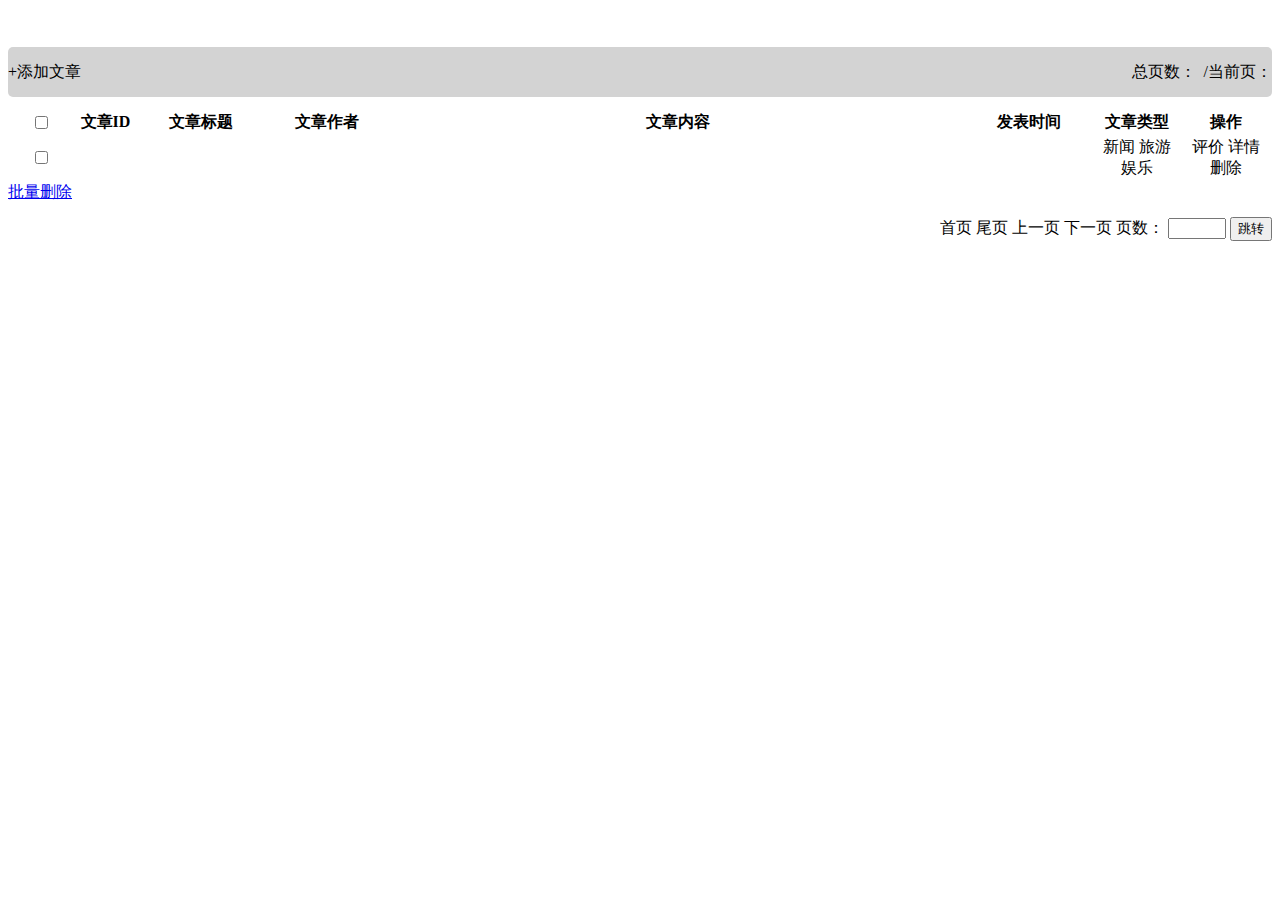
<file: Blog/target/Blog-1.0-SNAPSHOT/WEB-INF/templates/index.html>
<!DOCTYPE html>
<html lang="en" xmlns:th="http://www.thymeleaf.org">
<head>
    <meta charset="UTF-8">
    <meta name="viewport" content="width=device-width, initial-scale=1.0">
    <title>Document</title>
    <link rel="stylesheet" th:href="@{/static/css/style.css}">
    <script th:src="@{/static/js/index.js}"></script>
    <script th:src="@{/static/js/jquery-3.4.1.js}"></script>
    <link rel="stylesheet" th:href="@{/static/bootstrap-3.4.1/dist/css/bootstrap.css}">
    <script th:src="@{/static/bootstrap-3.4.1/dist/js/bootstrap.js}"></script>
</head>
<body>
<!-- title -->
<div class="container-fluid">
    <div class="row">
        <div class="col-md-12 header-top" style="overflow: hidden; text-overflow: ellipsis;white-space: nowrap;">
            <h3 style="display: inline;color: white;">博客后台管理系统</h3>
            <span class="col-md-offset-3" id="nav-diy">
                    <span class="col-md-offset-5" style="color: white">用户：<span style="color: white;" th:text="${session.userName}"></span></span>
                <a style="color: white;margin-left: 5%;" th:href="@{'user/usedit?id='+${session.userId}}">信息修改</a>
            </span>
        </div>
    </div>
    <!-- content -->
    <div class="row content-body">
        <div class="col-md-12" style="padding: 0;">
            <div class="col-md-12">
                <div class="col-md-12" style="background-color: lightgrey;border-radius: 5px;height: 50px;line-height: 50px;margin-top: 1%;">
                    <a th:href="@{/article/add}" class="btn btn-primary">+添加文章</a>
                    <span style="float: right;">&nbsp;&nbsp;/当前页：<strong th:text="${count}"></strong></span>
                    <span style="float: right;">总页数：<strong th:text="${pageSize}"></strong></span>
                </div>
                <div class="col-md-12">
                    <form th:action="@{/article/deletes}" method="post" name="form1">
                        <table class="table table-bordered" style="margin-top: 1%;text-align: center;table-layout: fixed;padding: 0;">
                            <thead>
                            <tr>
                                <th style="text-align: center; width: 5%"><input type="checkbox" id="parent"></th>
                                <th style="text-align: center; width: 5%">文章ID</th>
                                <th style="text-align: center; width: 10%;">文章标题</th>
                                <th style="text-align: center;width: 10%;">文章作者</th>
                                <th style="text-align: center;width: 46%">文章内容</th>
                                <th style="text-align: center;width: 10%;">发表时间</th>
                                <th style="text-align: center; width: 7%">文章类型</th>
                                <th style="text-align: center;width: 12%;">操作</th>
                            </tr>
                            </thead>
                            <tbody>
                            <tr th:each="item,index : ${list}" id="child">
                                <td style="vertical-align: middle"><input type="checkbox" name="aid" th:value="${item.aid}"></td>
                                <td style="vertical-align: middle;" th:text="${index.count}"></td>
                                <td style="vertical-align: middle;" th:text="${item.title}"></td>
                                <td style="vertical-align: middle;" th:text="${item.author}"></td>
                                <td style="vertical-align: middle;" th:text="${item.content}"></td>
                                <td style="vertical-align: middle;"
                                    th:text="${#calendars.format(item.time, 'yyyy年MM月dd日')}"></td>
                                <td style="vertical-align: middle;">
                                <span th:if="${item.type == 1}">
                                    新闻
                                </span>
                                    <span th:if="${item.type == 2}">
                                    旅游
                                </span>
                                    <span th:if="${item.type == 3}">
                                    娱乐
                                </span>
                                </td>
                                <td style="vertical-align: middle;">
                                    <a th:href="@{'/article/edit?id='+${item.aid}}" class="btn btn-success">评价</a>
                                    <a th:href="@{'/article/edit?id='+${item.aid}}" class="btn btn-primary">详情</a>
                                    <a  class="btn btn-danger" th:href="@{/article/del(id=${item.aid})}">删除</a>
                                </td>
                            </tr>
                            </tbody>
                        </table>
                        <a href="javascript:document.form1.submit()" class="btn btn-danger">批量删除</a>
                    </form>

                </div>
                <div class="col-md-12" style="height: 50px;line-height: 50px;">
                    <span style="float:right;">
                        <a th:href="@{/article/page?id=1}" class="btn btn-primary">首页</a>
                        <a th:if="${pageSize} != 0" th:href="@{'/article/page?id='+${pageSize}}" class="btn btn-primary">尾页</a>
                        <a th:if="${count - 1 != 0}" th:href="@{'/article/page?id='+${count-1}}" class="btn btn-primary">上一页</a>
                        <a th:if="${count} < ${pageSize}" th:href="@{'/article/page?id='+${count+1}}" class="btn btn-primary">下一页</a>
                        <form th:action="@{/article/page}" style="display: inline;">
                            <lable>页数：</lable>
                            <input id="p1" type="text" style="width: 50px;display: inline;" name="id" class="form-control">
                            <input id="p1" type="submit" value="跳转" class="btn btn-primary">
                        </form>

                    </span>
                </div>
            </div>
        </div>
    </div>
</div>
</body>
</html>
</file>
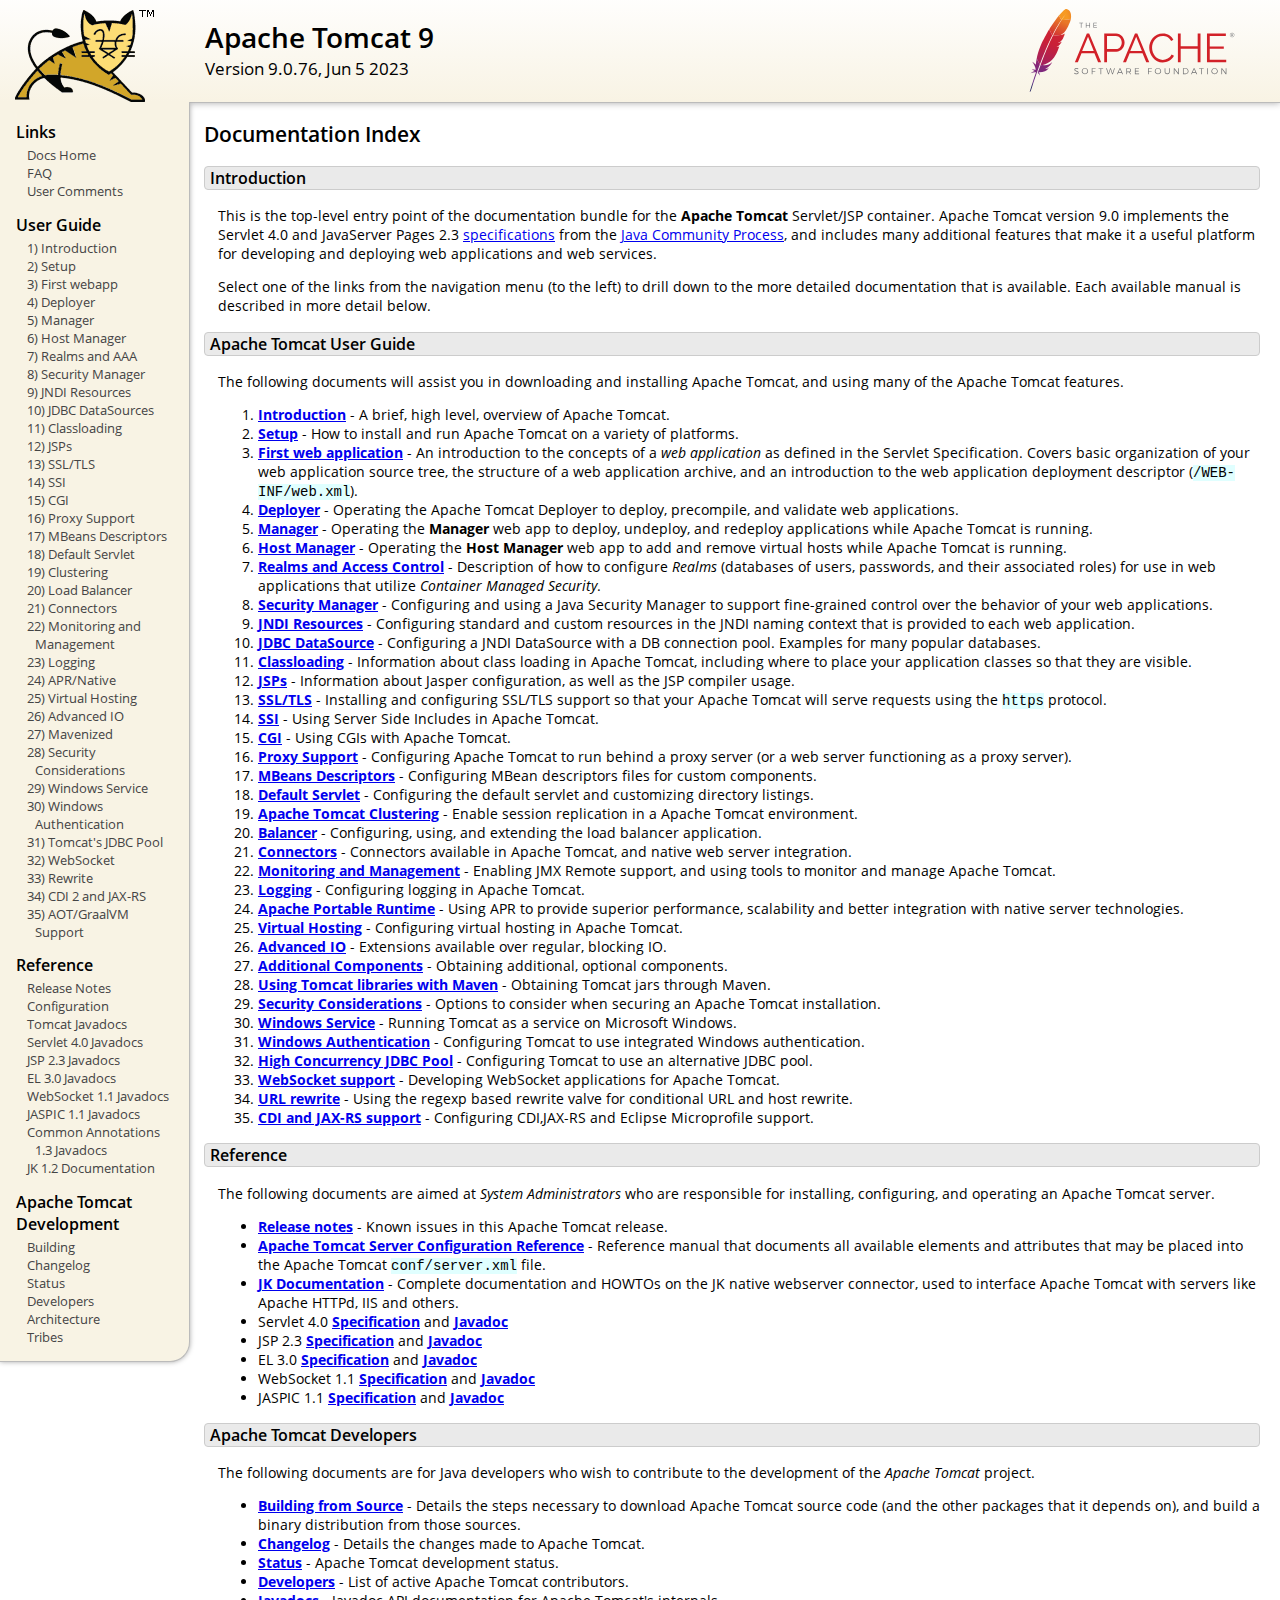
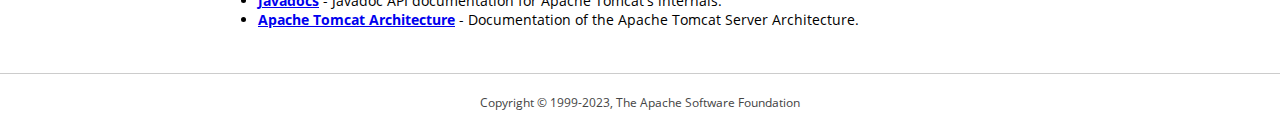
<file: start/apache-tomcat-9.0.76/apache-tomcat-9.0.76/webapps/docs/index.html>
<!DOCTYPE html SYSTEM "about:legacy-compat">
<html lang="en"><head><META http-equiv="Content-Type" content="text/html; charset=UTF-8"><link href="./images/docs-stylesheet.css" rel="stylesheet" type="text/css"><title>Apache Tomcat 9 (9.0.76) - Documentation Index</title><meta name="author" content="Craig R. McClanahan"><meta name="author" content="Remy Maucherat"><meta name="author" content="Yoav Shapira"></head><body><div id="wrapper"><header><div id="header"><div><div><div class="logo noPrint"><a href="https://tomcat.apache.org/"><img alt="Tomcat Home" src="./images/tomcat.png"></a></div><div style="height: 1px;"></div><div class="asfLogo noPrint"><a href="https://www.apache.org/" target="_blank"><img src="./images/asf-logo.svg" alt="The Apache Software Foundation" style="width: 266px; height: 83px;"></a></div><h1>Apache Tomcat 9</h1><div class="versionInfo">
            Version 9.0.76,
            <time datetime="2023-06-05">Jun 5 2023</time></div><div style="height: 1px;"></div><div style="clear: left;"></div></div></div></div></header><div id="middle"><div><div id="mainLeft" class="noprint"><div><nav><div><h2>Links</h2><ul><li><a href="index.html">Docs Home</a></li><li><a href="https://cwiki.apache.org/confluence/display/TOMCAT/FAQ">FAQ</a></li><li><a href="#comments_section">User Comments</a></li></ul></div><div><h2>User Guide</h2><ul><li><a href="introduction.html">1) Introduction</a></li><li><a href="setup.html">2) Setup</a></li><li><a href="appdev/index.html">3) First webapp</a></li><li><a href="deployer-howto.html">4) Deployer</a></li><li><a href="manager-howto.html">5) Manager</a></li><li><a href="host-manager-howto.html">6) Host Manager</a></li><li><a href="realm-howto.html">7) Realms and AAA</a></li><li><a href="security-manager-howto.html">8) Security Manager</a></li><li><a href="jndi-resources-howto.html">9) JNDI Resources</a></li><li><a href="jndi-datasource-examples-howto.html">10) JDBC DataSources</a></li><li><a href="class-loader-howto.html">11) Classloading</a></li><li><a href="jasper-howto.html">12) JSPs</a></li><li><a href="ssl-howto.html">13) SSL/TLS</a></li><li><a href="ssi-howto.html">14) SSI</a></li><li><a href="cgi-howto.html">15) CGI</a></li><li><a href="proxy-howto.html">16) Proxy Support</a></li><li><a href="mbeans-descriptors-howto.html">17) MBeans Descriptors</a></li><li><a href="default-servlet.html">18) Default Servlet</a></li><li><a href="cluster-howto.html">19) Clustering</a></li><li><a href="balancer-howto.html">20) Load Balancer</a></li><li><a href="connectors.html">21) Connectors</a></li><li><a href="monitoring.html">22) Monitoring and Management</a></li><li><a href="logging.html">23) Logging</a></li><li><a href="apr.html">24) APR/Native</a></li><li><a href="virtual-hosting-howto.html">25) Virtual Hosting</a></li><li><a href="aio.html">26) Advanced IO</a></li><li><a href="maven-jars.html">27) Mavenized</a></li><li><a href="security-howto.html">28) Security Considerations</a></li><li><a href="windows-service-howto.html">29) Windows Service</a></li><li><a href="windows-auth-howto.html">30) Windows Authentication</a></li><li><a href="jdbc-pool.html">31) Tomcat's JDBC Pool</a></li><li><a href="web-socket-howto.html">32) WebSocket</a></li><li><a href="rewrite.html">33) Rewrite</a></li><li><a href="cdi.html">34) CDI 2 and JAX-RS</a></li><li><a href="graal.html">35) AOT/GraalVM Support</a></li></ul></div><div><h2>Reference</h2><ul><li><a href="RELEASE-NOTES.txt">Release Notes</a></li><li><a href="config/index.html">Configuration</a></li><li><a href="api/index.html">Tomcat Javadocs</a></li><li><a href="servletapi/index.html">Servlet 4.0 Javadocs</a></li><li><a href="jspapi/index.html">JSP 2.3 Javadocs</a></li><li><a href="elapi/index.html">EL 3.0 Javadocs</a></li><li><a href="websocketapi/index.html">WebSocket 1.1 Javadocs</a></li><li><a href="jaspicapi/index.html">JASPIC 1.1 Javadocs</a></li><li><a href="annotationapi/index.html">Common Annotations 1.3 Javadocs</a></li><li><a href="https://tomcat.apache.org/connectors-doc/">JK 1.2 Documentation</a></li></ul></div><div><h2>Apache Tomcat Development</h2><ul><li><a href="building.html">Building</a></li><li><a href="changelog.html">Changelog</a></li><li><a href="https://cwiki.apache.org/confluence/display/TOMCAT/Tomcat+Versions">Status</a></li><li><a href="developers.html">Developers</a></li><li><a href="architecture/index.html">Architecture</a></li><li><a href="tribes/introduction.html">Tribes</a></li></ul></div></nav></div></div><div id="mainRight"><div id="content"><h2>Documentation Index</h2><h3 id="Introduction">Introduction</h3><div class="text">

<p>This is the top-level entry point of the documentation bundle for the
<strong>Apache Tomcat</strong> Servlet/JSP container.  Apache Tomcat version
9.0 implements the Servlet 4.0 and JavaServer Pages 2.3
<a href="https://cwiki.apache.org/confluence/display/TOMCAT/Specifications">specifications</a> from the
<a href="https://www.jcp.org">Java Community Process</a>, and includes many
additional features that make it a useful platform for developing and deploying
web applications and web services.</p>

<p>Select one of the links from the navigation menu (to the left) to drill
down to the more detailed documentation that is available.  Each available
manual is described in more detail below.</p>

</div><h3 id="Apache_Tomcat_User_Guide">Apache Tomcat User Guide</h3><div class="text">

<p>The following documents will assist you in downloading and installing
Apache Tomcat, and using many of the Apache Tomcat features.</p>

<ol>
<li><a href="introduction.html"><strong>Introduction</strong></a> - A
    brief, high level, overview of Apache Tomcat.</li>
<li><a href="setup.html"><strong>Setup</strong></a> - How to install and run
    Apache Tomcat on a variety of platforms.</li>
<li><a href="appdev/index.html"><strong>First web application</strong></a>
    - An introduction to the concepts of a <em>web application</em> as defined
    in the Servlet Specification.  Covers basic organization of your web application
    source tree, the structure of a web application archive, and an
    introduction to the web application deployment descriptor
    (<code>/WEB-INF/web.xml</code>).</li>
<li><a href="deployer-howto.html"><strong>Deployer</strong></a> -
    Operating the Apache Tomcat Deployer to deploy, precompile, and validate web
    applications.</li>
<li><a href="manager-howto.html"><strong>Manager</strong></a> -
    Operating the <strong>Manager</strong> web app to deploy, undeploy, and
    redeploy applications while Apache Tomcat is running.</li>
<li><a href="host-manager-howto.html"><strong>Host Manager</strong></a> -
    Operating the <strong>Host Manager</strong> web app to add and remove
    virtual hosts while Apache Tomcat is running.</li>
<li><a href="realm-howto.html"><strong>Realms and Access Control</strong></a>
    - Description of how to configure <em>Realms</em> (databases of users,
    passwords, and their associated roles) for use in web applications that
    utilize <em>Container Managed Security</em>.</li>
<li><a href="security-manager-howto.html"><strong>Security Manager</strong></a>
    - Configuring and using a Java Security Manager to
    support fine-grained control over the behavior of your web applications.
    </li>
<li><a href="jndi-resources-howto.html"><strong>JNDI Resources</strong></a>
    - Configuring standard and custom resources in the JNDI naming context
    that is provided to each web application.</li>
<li><a href="jndi-datasource-examples-howto.html">
    <strong>JDBC DataSource</strong></a>
    - Configuring a JNDI DataSource with a DB connection pool.
    Examples for many popular databases.</li>
<li><a href="class-loader-howto.html"><strong>Classloading</strong></a>
    - Information about class loading in Apache Tomcat, including where to place
    your application classes so that they are visible.</li>
<li><a href="jasper-howto.html"><strong>JSPs</strong></a>
    - Information about Jasper configuration, as well as the JSP compiler
    usage.</li>
<li><a href="ssl-howto.html"><strong>SSL/TLS</strong></a> -
    Installing and configuring SSL/TLS support so that your Apache Tomcat will
    serve requests using the <code>https</code> protocol.</li>
<li><a href="ssi-howto.html"><strong>SSI</strong></a> -
    Using Server Side Includes in Apache Tomcat.</li>
<li><a href="cgi-howto.html"><strong>CGI</strong></a> -
    Using CGIs with Apache Tomcat.</li>
<li><a href="proxy-howto.html"><strong>Proxy Support</strong></a> -
    Configuring Apache Tomcat to run behind a proxy server (or a web server
    functioning as a proxy server).</li>
<li><a href="mbeans-descriptors-howto.html"><strong>MBeans Descriptors</strong></a> -
    Configuring MBean descriptors files for custom components.</li>
<li><a href="default-servlet.html"><strong>Default Servlet</strong></a> -
    Configuring the default servlet and customizing directory listings.</li>
<li><a href="cluster-howto.html"><strong>Apache Tomcat Clustering</strong></a> -
    Enable session replication in a Apache Tomcat environment.</li>
<li><a href="balancer-howto.html"><strong>Balancer</strong></a> -
    Configuring, using, and extending the load balancer application.</li>
<li><a href="connectors.html"><strong>Connectors</strong></a> -
    Connectors available in Apache Tomcat, and native web server integration.</li>
<li><a href="monitoring.html"><strong>Monitoring and Management</strong></a> -
    Enabling JMX Remote support, and using tools to monitor and manage Apache Tomcat.</li>
<li><a href="logging.html"><strong>Logging</strong></a> -
    Configuring logging in Apache Tomcat.</li>
<li><a href="apr.html"><strong>Apache Portable Runtime</strong></a> -
    Using APR to provide superior performance, scalability and better
    integration with native server technologies.</li>
<li><a href="virtual-hosting-howto.html"><strong>Virtual Hosting</strong></a> -
    Configuring virtual hosting in Apache Tomcat.</li>
<li><a href="aio.html"><strong>Advanced IO</strong></a> -
    Extensions available over regular, blocking IO.</li>
<li><a href="extras.html"><strong>Additional Components</strong></a> -
    Obtaining additional, optional components.</li>
<li><a href="maven-jars.html"><strong>Using Tomcat libraries with Maven</strong></a> -
    Obtaining Tomcat jars through Maven.</li>
<li><a href="security-howto.html"><strong>Security Considerations</strong></a> -
    Options to consider when securing an Apache Tomcat installation.</li>
<li><a href="windows-service-howto.html"><strong>Windows Service</strong></a> -
    Running Tomcat as a service on Microsoft Windows.</li>
<li><a href="windows-auth-howto.html"><strong>Windows Authentication</strong></a> -
    Configuring Tomcat to use integrated Windows authentication.</li>
<li><a href="jdbc-pool.html"><strong>High Concurrency JDBC Pool</strong></a> -
    Configuring Tomcat to use an alternative JDBC pool.</li>
<li><a href="web-socket-howto.html"><strong>WebSocket support</strong></a> -
    Developing WebSocket applications for Apache Tomcat.</li>
<li><a href="rewrite.html"><strong>URL rewrite</strong></a> -
    Using the regexp based rewrite valve for conditional URL and host rewrite.</li>
<li><a href="cdi.html"><strong>CDI and JAX-RS support</strong></a> -
    Configuring CDI,JAX-RS and Eclipse Microprofile support.</li>
</ol>

</div><h3 id="Reference">Reference</h3><div class="text">

<p>The following documents are aimed at <em>System Administrators</em> who
are responsible for installing, configuring, and operating an Apache Tomcat server.
</p>
<ul>
<li><a href="RELEASE-NOTES.txt"><strong>Release notes</strong></a>
    - Known issues in this Apache Tomcat release.
    </li>
<li><a href="config/index.html"><strong>Apache Tomcat Server Configuration Reference</strong></a>
    - Reference manual that documents all available elements and attributes
      that may be placed into the Apache Tomcat <code>conf/server.xml</code> file.
    </li>
<li><a href="https://tomcat.apache.org/connectors-doc/index.html"><strong>JK Documentation</strong></a>
    - Complete documentation and HOWTOs on the JK native webserver connector,
      used to interface Apache Tomcat with servers like Apache HTTPd, IIS
      and others.</li>
<li>Servlet 4.0
    <a href="https://jcp.org/aboutJava/communityprocess/final/jsr369/index.html">
    <strong>Specification</strong></a> and
    <a href="https://javaee.github.io/javaee-spec/javadocs/javax/servlet/package-summary.html">
    <strong>Javadoc</strong></a>
    </li>
<li>JSP 2.3
    <a href="https://jcp.org/aboutJava/communityprocess/mrel/jsr245/index2.html">
    <strong>Specification</strong></a> and
    <a href="http://docs.oracle.com/javaee/7/api/javax/servlet/jsp/package-summary.html">
    <strong>Javadoc</strong></a>
    </li>
<li>EL 3.0
    <a href="https://jcp.org/aboutJava/communityprocess/final/jsr341/index.html">
    <strong>Specification</strong></a> and
    <a href="http://docs.oracle.com/javaee/7/api/javax/el/package-summary.html">
    <strong>Javadoc</strong></a>
    </li>
<li>WebSocket 1.1
    <a href="https://jcp.org/aboutJava/communityprocess/mrel/jsr356/index.html">
    <strong>Specification</strong></a> and
    <a href="http://docs.oracle.com/javaee/7/api/javax/websocket/package-summary.html">
    <strong>Javadoc</strong></a>
    </li>
<li>JASPIC 1.1
    <a href="https://jcp.org/aboutJava/communityprocess/mrel/jsr196/index.html">
    <strong>Specification</strong></a> and
    <a href="http://docs.oracle.com/javaee/7/api/javax/security/auth/message/package-summary.html">
    <strong>Javadoc</strong></a>
    </li>
</ul>

</div><h3 id="Apache_Tomcat_Developers">Apache Tomcat Developers</h3><div class="text">

<p>The following documents are for Java developers who wish to contribute to
the development of the <em>Apache Tomcat</em> project.</p>
<ul>
<li><a href="building.html"><strong>Building from Source</strong></a> -
    Details the steps necessary to download Apache Tomcat source code (and the
    other packages that it depends on), and build a binary distribution from
    those sources.
    </li>
<li><a href="changelog.html"><strong>Changelog</strong></a> - Details the
    changes made to Apache Tomcat.
    </li>
<li><a href="https://wiki.apache.org/tomcat/TomcatVersions"><strong>Status</strong></a> -
    Apache Tomcat development status.
    </li>
<li><a href="developers.html"><strong>Developers</strong></a> - List of active
    Apache Tomcat contributors.
    </li>
<li><a href="api/index.html"><strong>Javadocs</strong></a>
    - Javadoc API documentation for Apache Tomcat's internals.</li>
<li><a href="architecture/index.html"><strong>Apache Tomcat Architecture</strong></a>
    - Documentation of the Apache Tomcat Server Architecture.</li>
</ul>

</div></div></div></div></div><footer><div id="footer">
    Copyright &copy; 1999-2023, The Apache Software Foundation
    </div></footer></div></body></html>
</file>
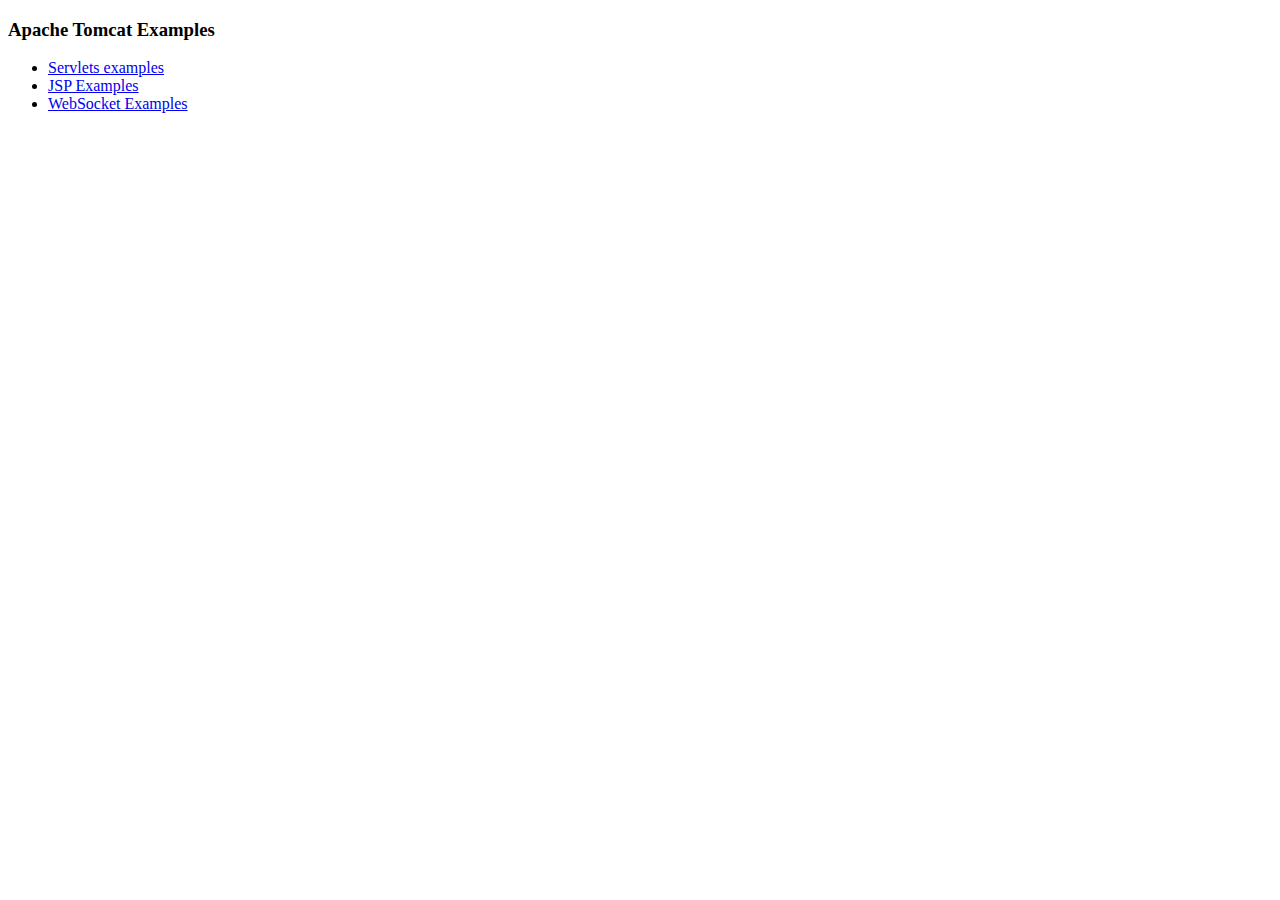
<file: start/apache-tomcat-9.0.76/apache-tomcat-9.0.76/webapps/examples/index.html>
<!--
  Licensed to the Apache Software Foundation (ASF) under one or more
  contributor license agreements.  See the NOTICE file distributed with
  this work for additional information regarding copyright ownership.
  The ASF licenses this file to You under the Apache License, Version 2.0
  (the "License"); you may not use this file except in compliance with
  the License.  You may obtain a copy of the License at

      http://www.apache.org/licenses/LICENSE-2.0

  Unless required by applicable law or agreed to in writing, software
  distributed under the License is distributed on an "AS IS" BASIS,
  WITHOUT WARRANTIES OR CONDITIONS OF ANY KIND, either express or implied.
  See the License for the specific language governing permissions and
  limitations under the License.
-->
<!DOCTYPE HTML><html lang="en"><head>
<meta charset="UTF-8">
<title>Apache Tomcat Examples</title>
</head>
<body>
<p>
<h3>Apache Tomcat Examples</H3>
<p></p>
<ul>
<li><a href="servlets">Servlets examples</a></li>
<li><a href="jsp">JSP Examples</a></li>
<li><a href="websocket/index.xhtml">WebSocket Examples</a></li>
</ul>
</body></html>
</file>
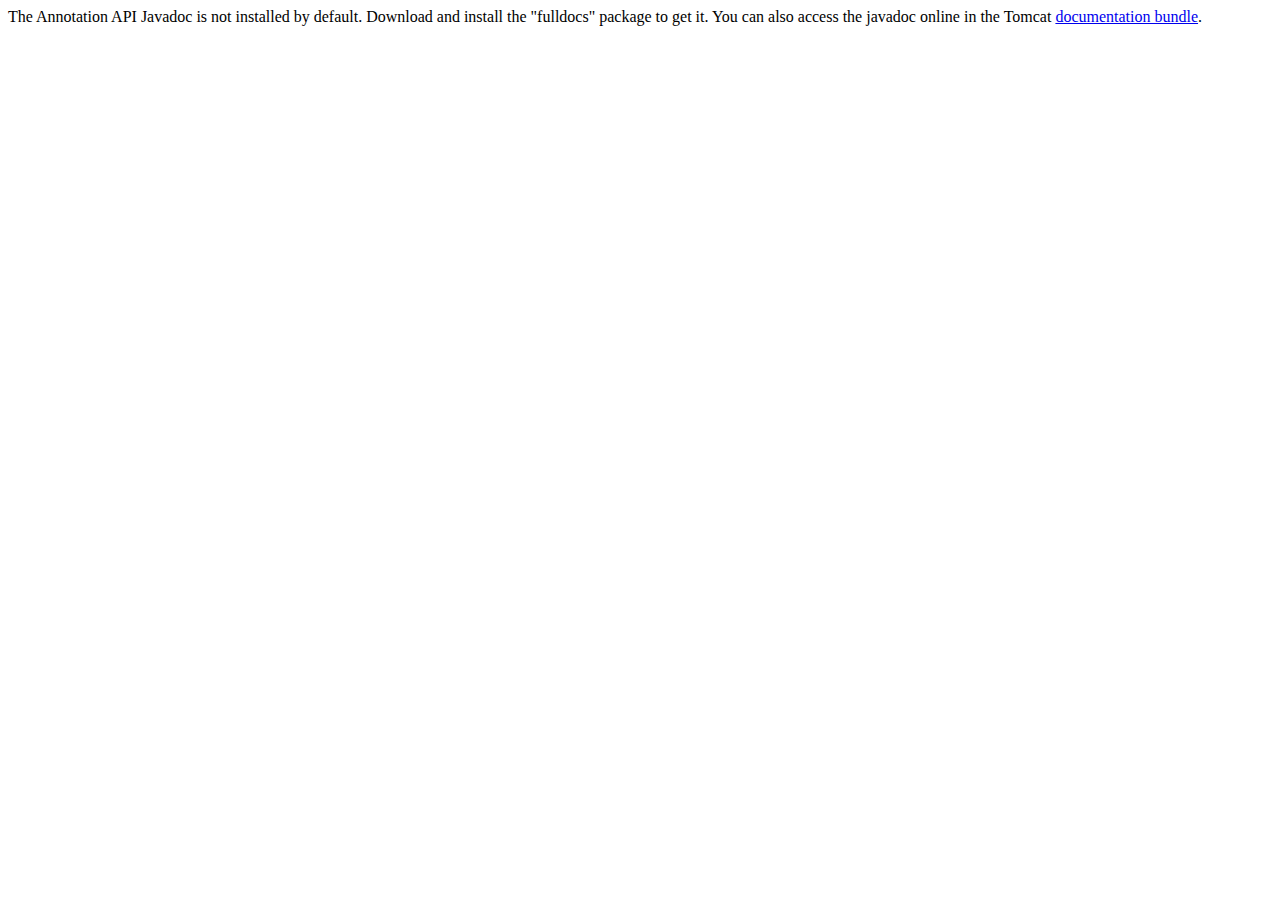
<file: start/apache-tomcat-9.0.76/apache-tomcat-9.0.76/webapps/docs/annotationapi/index.html>
<!--
  Licensed to the Apache Software Foundation (ASF) under one or more
  contributor license agreements.  See the NOTICE file distributed with
  this work for additional information regarding copyright ownership.
  The ASF licenses this file to You under the Apache License, Version 2.0
  (the "License"); you may not use this file except in compliance with
  the License.  You may obtain a copy of the License at

      http://www.apache.org/licenses/LICENSE-2.0

  Unless required by applicable law or agreed to in writing, software
  distributed under the License is distributed on an "AS IS" BASIS,
  WITHOUT WARRANTIES OR CONDITIONS OF ANY KIND, either express or implied.
  See the License for the specific language governing permissions and
  limitations under the License.
-->
<!DOCTYPE html>
<html>
<head>
    <meta charset="UTF-8" />
    <title>API docs</title>
</head>

<body>

The Annotation API Javadoc is not installed by default. Download and install
the "fulldocs" package to get it.

You can also access the javadoc online in the Tomcat
<a href="https://tomcat.apache.org/tomcat-9.0-doc/">
    documentation bundle</a>.

</body>
</html>
</file>
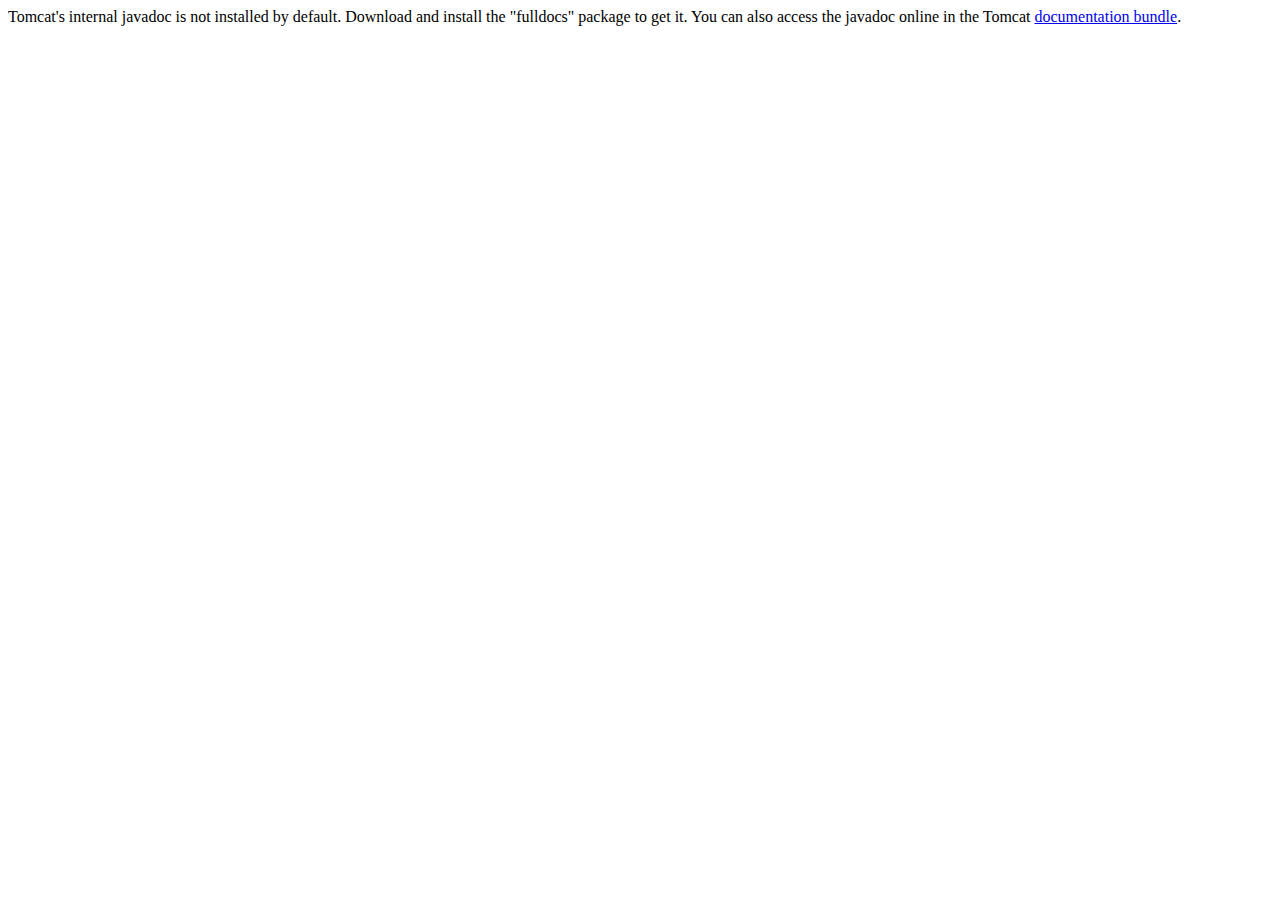
<file: start/apache-tomcat-9.0.76/apache-tomcat-9.0.76/webapps/docs/api/index.html>
<!--
  Licensed to the Apache Software Foundation (ASF) under one or more
  contributor license agreements.  See the NOTICE file distributed with
  this work for additional information regarding copyright ownership.
  The ASF licenses this file to You under the Apache License, Version 2.0
  (the "License"); you may not use this file except in compliance with
  the License.  You may obtain a copy of the License at

      http://www.apache.org/licenses/LICENSE-2.0

  Unless required by applicable law or agreed to in writing, software
  distributed under the License is distributed on an "AS IS" BASIS,
  WITHOUT WARRANTIES OR CONDITIONS OF ANY KIND, either express or implied.
  See the License for the specific language governing permissions and
  limitations under the License.
-->
<!DOCTYPE html>
<html>
    <head>
    <meta charset="UTF-8" />
    <title>API docs</title>
</head>

<body>

Tomcat's internal javadoc is not installed by default. Download and install
the "fulldocs" package to get it.

You can also access the javadoc online in the Tomcat
<a href="https://tomcat.apache.org/tomcat-9.0-doc/">
documentation bundle</a>.

</body>
</html>
</file>
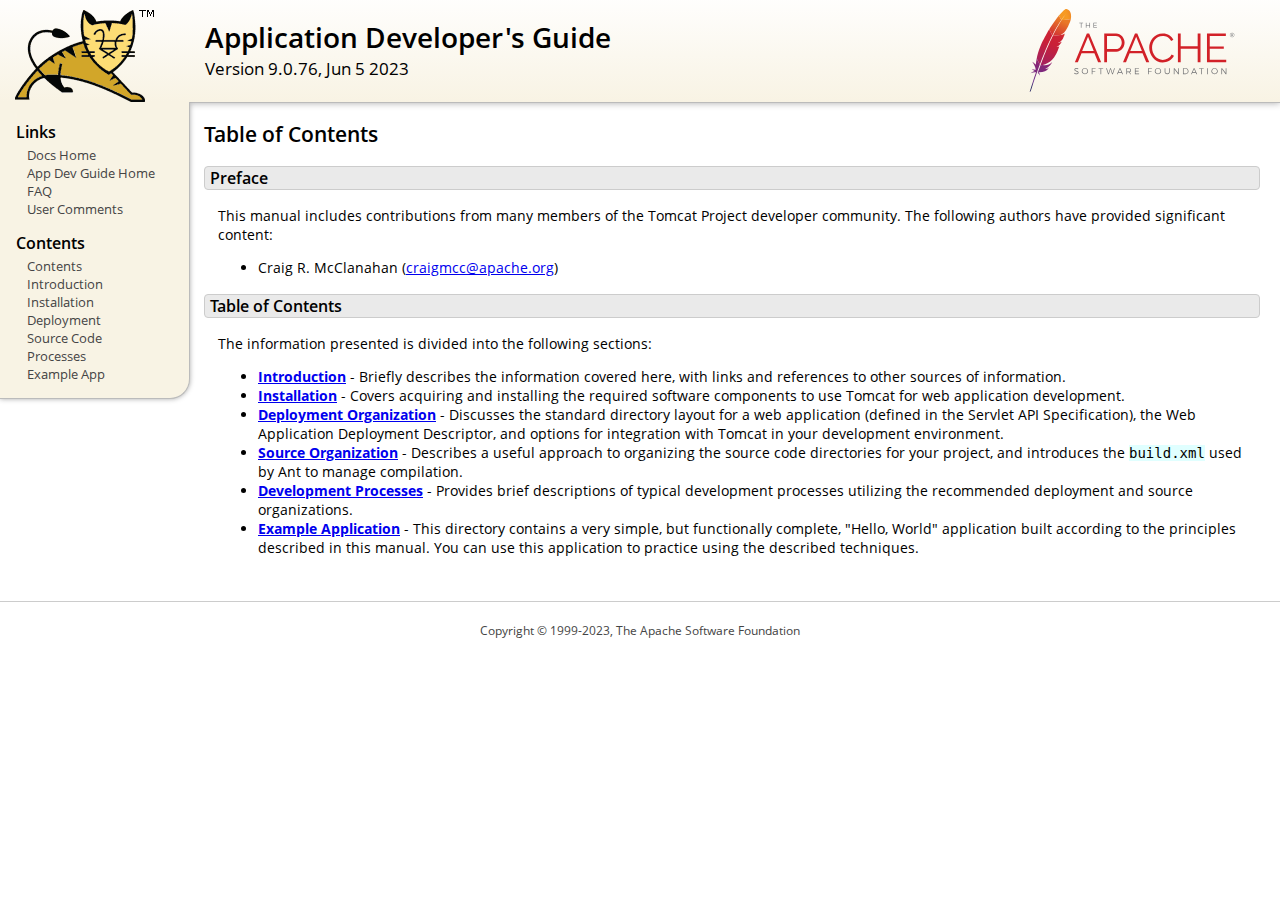
<file: start/apache-tomcat-9.0.76/apache-tomcat-9.0.76/webapps/docs/appdev/index.html>
<!DOCTYPE html SYSTEM "about:legacy-compat">
<html lang="en"><head><META http-equiv="Content-Type" content="text/html; charset=UTF-8"><link href="../images/docs-stylesheet.css" rel="stylesheet" type="text/css"><title>Application Developer's Guide (9.0.76) - Table of Contents</title><meta name="author" content="Craig R. McClanahan"></head><body><div id="wrapper"><header><div id="header"><div><div><div class="logo noPrint"><a href="https://tomcat.apache.org/"><img alt="Tomcat Home" src="../images/tomcat.png"></a></div><div style="height: 1px;"></div><div class="asfLogo noPrint"><a href="https://www.apache.org/" target="_blank"><img src="../images/asf-logo.svg" alt="The Apache Software Foundation" style="width: 266px; height: 83px;"></a></div><h1>Application Developer's Guide</h1><div class="versionInfo">
            Version 9.0.76,
            <time datetime="2023-06-05">Jun 5 2023</time></div><div style="height: 1px;"></div><div style="clear: left;"></div></div></div></div></header><div id="middle"><div><div id="mainLeft" class="noprint"><div><nav><div><h2>Links</h2><ul><li><a href="../index.html">Docs Home</a></li><li><a href="index.html">App Dev Guide Home</a></li><li><a href="https://cwiki.apache.org/confluence/display/TOMCAT/FAQ">FAQ</a></li><li><a href="#comments_section">User Comments</a></li></ul></div><div><h2>Contents</h2><ul><li><a href="index.html">Contents</a></li><li><a href="introduction.html">Introduction</a></li><li><a href="installation.html">Installation</a></li><li><a href="deployment.html">Deployment</a></li><li><a href="source.html">Source Code</a></li><li><a href="processes.html">Processes</a></li><li><a href="sample/">Example App</a></li></ul></div></nav></div></div><div id="mainRight"><div id="content"><h2>Table of Contents</h2><h3 id="Preface">Preface</h3><div class="text">

<p>This manual includes contributions from many members of the Tomcat Project
developer community.  The following authors have provided significant content:
</p>
<ul>
<li>Craig R. McClanahan
    (<a href="mailto:craigmcc@apache.org">craigmcc@apache.org</a>)</li>
</ul>

</div><h3 id="Table_of_Contents">Table of Contents</h3><div class="text">

<p>The information presented is divided into the following sections:</p>
<ul>
<li><a href="introduction.html"><strong>Introduction</strong></a> -
    Briefly describes the information covered here, with
    links and references to other sources of information.</li>
<li><a href="installation.html"><strong>Installation</strong></a> -
    Covers acquiring and installing the required software
    components to use Tomcat for web application development.</li>
<li><a href="deployment.html"><strong>Deployment Organization</strong></a> -
    Discusses the standard directory layout for a web application
    (defined in the Servlet API Specification), the Web Application
    Deployment Descriptor, and options for integration with Tomcat
    in your development environment.</li>
<li><a href="source.html"><strong>Source Organization</strong></a> -
    Describes a useful approach to organizing the source code
    directories for your project, and introduces the
    <code>build.xml</code> used by Ant to manage compilation.</li>
<li><a href="processes.html"><strong>Development Processes</strong></a> -
    Provides brief descriptions of typical development processes
    utilizing the recommended deployment and source organizations.</li>
<li><a href="sample/" target="_blank"><strong>Example Application</strong></a> -
    This directory contains a very simple, but functionally complete,
    "Hello, World" application built according to the principles
    described in this manual.  You can use this application to
    practice using the described techniques.</li>
</ul>

</div></div></div></div></div><footer><div id="footer">
    Copyright &copy; 1999-2023, The Apache Software Foundation
    </div></footer></div></body></html>
</file>
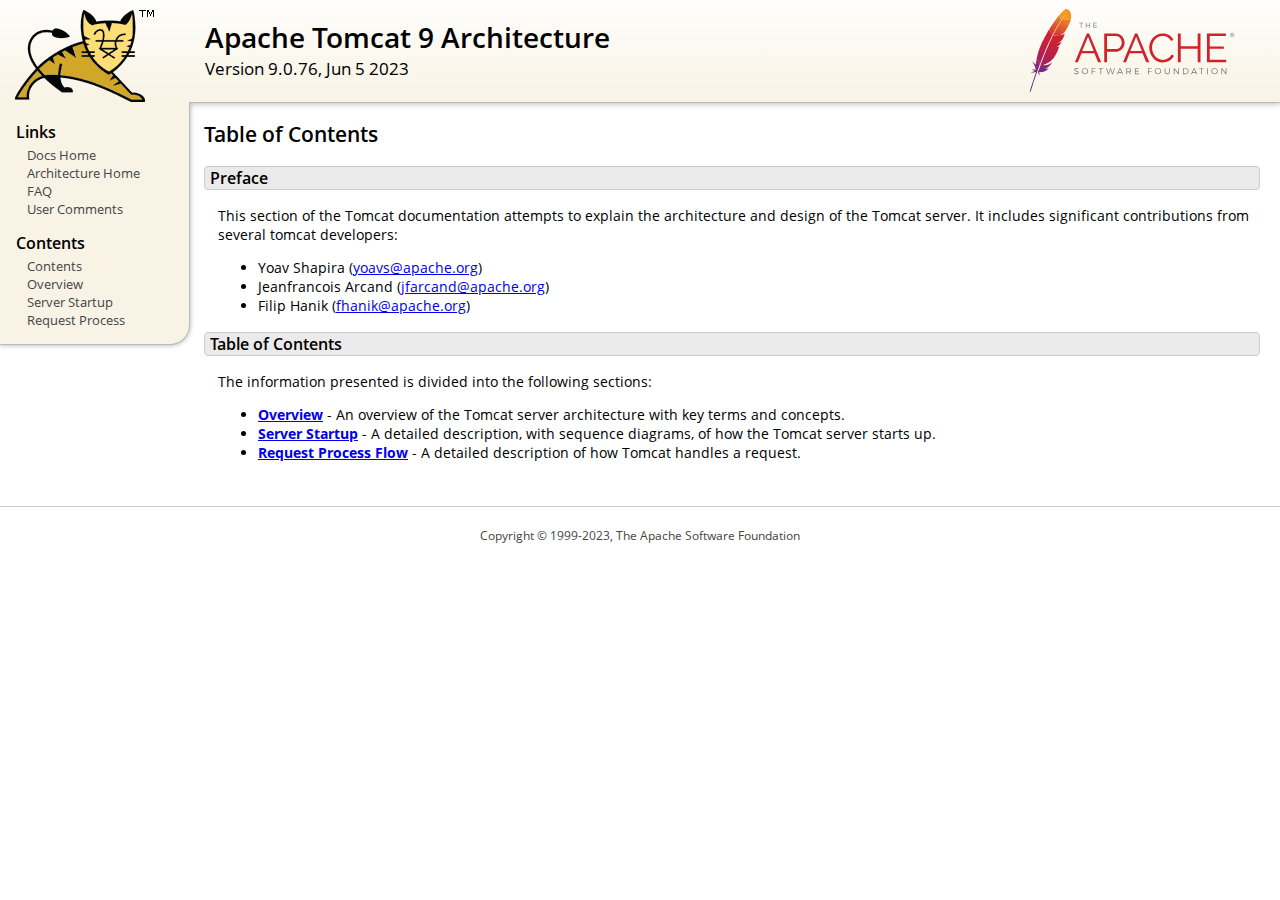
<file: start/apache-tomcat-9.0.76/apache-tomcat-9.0.76/webapps/docs/architecture/index.html>
<!DOCTYPE html SYSTEM "about:legacy-compat">
<html lang="en"><head><META http-equiv="Content-Type" content="text/html; charset=UTF-8"><link href="../images/docs-stylesheet.css" rel="stylesheet" type="text/css"><title>Apache Tomcat 9 Architecture (9.0.76) - Table of Contents</title><meta name="author" content="Yoav Shapira"></head><body><div id="wrapper"><header><div id="header"><div><div><div class="logo noPrint"><a href="https://tomcat.apache.org/"><img alt="Tomcat Home" src="../images/tomcat.png"></a></div><div style="height: 1px;"></div><div class="asfLogo noPrint"><a href="https://www.apache.org/" target="_blank"><img src="../images/asf-logo.svg" alt="The Apache Software Foundation" style="width: 266px; height: 83px;"></a></div><h1>Apache Tomcat 9 Architecture</h1><div class="versionInfo">
            Version 9.0.76,
            <time datetime="2023-06-05">Jun 5 2023</time></div><div style="height: 1px;"></div><div style="clear: left;"></div></div></div></div></header><div id="middle"><div><div id="mainLeft" class="noprint"><div><nav><div><h2>Links</h2><ul><li><a href="../index.html">Docs Home</a></li><li><a href="index.html">Architecture Home</a></li><li><a href="https://cwiki.apache.org/confluence/display/TOMCAT/FAQ">FAQ</a></li><li><a href="#comments_section">User Comments</a></li></ul></div><div><h2>Contents</h2><ul><li><a href="index.html">Contents</a></li><li><a href="overview.html">Overview</a></li><li><a href="startup.html">Server Startup</a></li><li><a href="requestProcess.html">Request Process</a></li></ul></div></nav></div></div><div id="mainRight"><div id="content"><h2>Table of Contents</h2><h3 id="Preface">Preface</h3><div class="text">

<p>This section of the Tomcat documentation attempts to explain
the architecture and design of the Tomcat server.  It includes significant
contributions from several tomcat developers:
</p>
<ul>
<li>Yoav Shapira
    (<a href="mailto:yoavs@apache.org">yoavs@apache.org</a>)</li>
<li>Jeanfrancois Arcand
    (<a href="mailto:jfarcand@apache.org">jfarcand@apache.org</a>)</li>
<li>Filip Hanik
    (<a href="mailto:fhanik@apache.org">fhanik@apache.org</a>)</li>
</ul>

</div><h3 id="Table_of_Contents">Table of Contents</h3><div class="text">

<p>The information presented is divided into the following sections:</p>
<ul>
<li><a href="overview.html"><strong>Overview</strong></a> -
    An overview of the Tomcat server architecture with key terms
    and concepts.</li>
<li><a href="startup.html"><strong>Server Startup</strong></a> -
    A detailed description, with sequence diagrams, of how the Tomcat
    server starts up.</li>
<li><a href="requestProcess.html"><strong>Request Process Flow</strong></a> -
    A detailed description of how Tomcat handles a request.</li>
</ul>

</div></div></div></div></div><footer><div id="footer">
    Copyright &copy; 1999-2023, The Apache Software Foundation
    </div></footer></div></body></html>
</file>
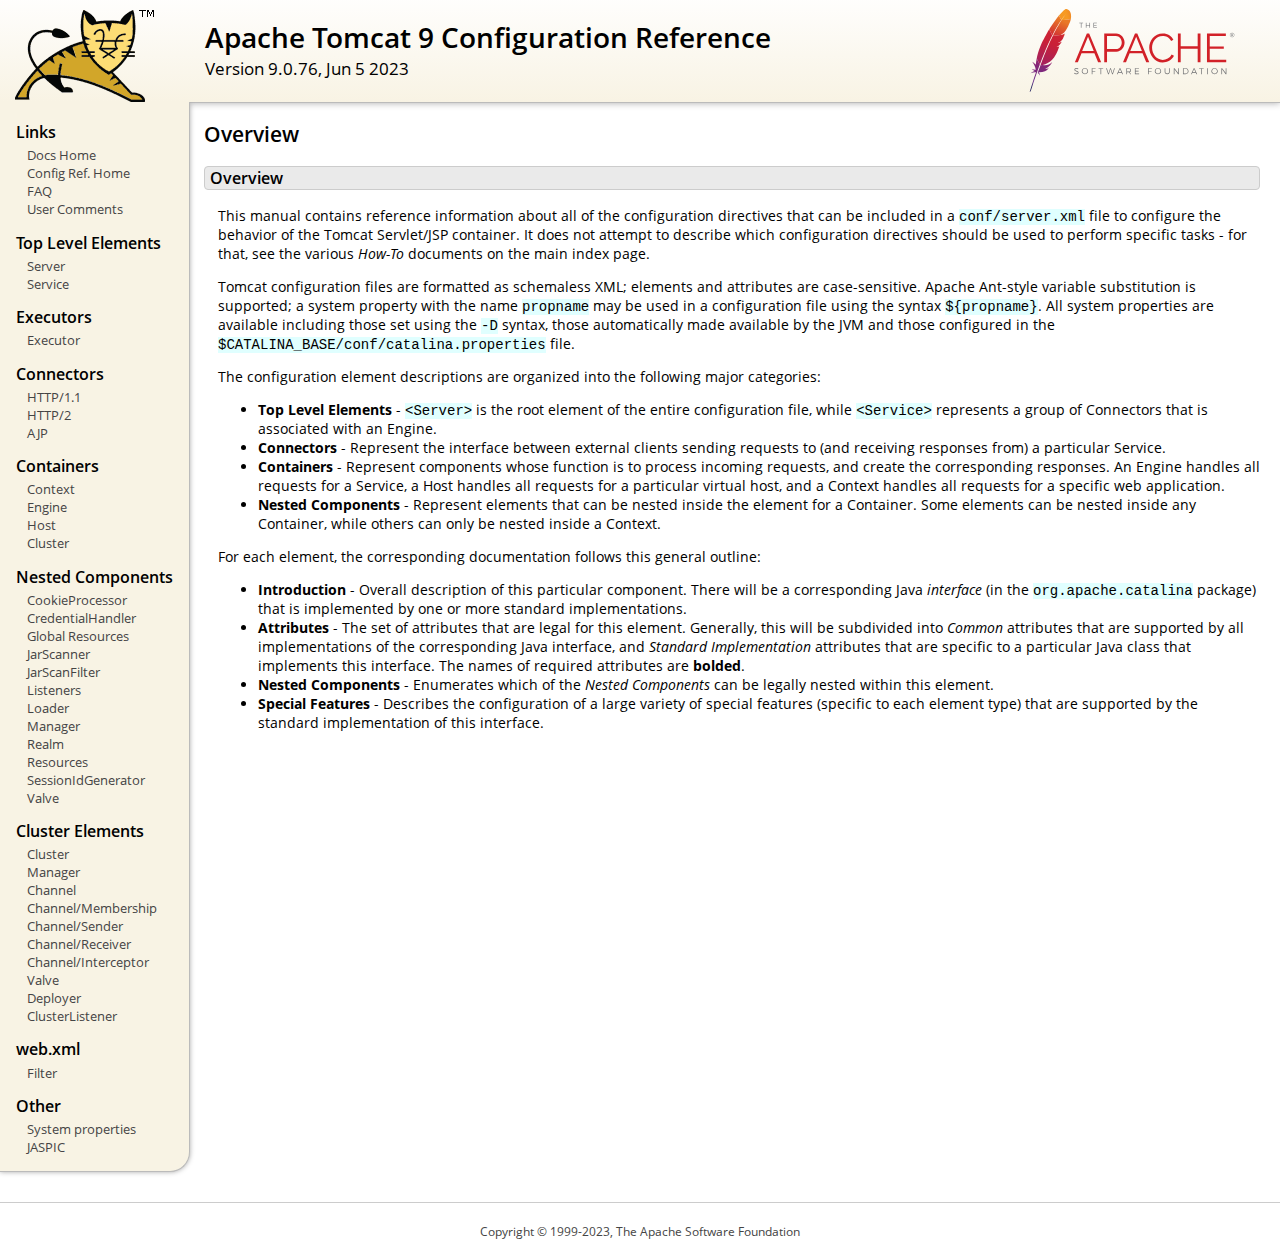
<file: start/apache-tomcat-9.0.76/apache-tomcat-9.0.76/webapps/docs/config/index.html>
<!DOCTYPE html SYSTEM "about:legacy-compat">
<html lang="en"><head><META http-equiv="Content-Type" content="text/html; charset=UTF-8"><link href="../images/docs-stylesheet.css" rel="stylesheet" type="text/css"><title>Apache Tomcat 9 Configuration Reference (9.0.76) - Overview</title><meta name="author" content="Craig R. McClanahan"></head><body><div id="wrapper"><header><div id="header"><div><div><div class="logo noPrint"><a href="https://tomcat.apache.org/"><img alt="Tomcat Home" src="../images/tomcat.png"></a></div><div style="height: 1px;"></div><div class="asfLogo noPrint"><a href="https://www.apache.org/" target="_blank"><img src="../images/asf-logo.svg" alt="The Apache Software Foundation" style="width: 266px; height: 83px;"></a></div><h1>Apache Tomcat 9 Configuration Reference</h1><div class="versionInfo">
            Version 9.0.76,
            <time datetime="2023-06-05">Jun 5 2023</time></div><div style="height: 1px;"></div><div style="clear: left;"></div></div></div></div></header><div id="middle"><div><div id="mainLeft" class="noprint"><div><nav><div><h2>Links</h2><ul><li><a href="../index.html">Docs Home</a></li><li><a href="index.html">Config Ref. Home</a></li><li><a href="https://cwiki.apache.org/confluence/display/TOMCAT/FAQ">FAQ</a></li><li><a href="#comments_section">User Comments</a></li></ul></div><div><h2>Top Level Elements</h2><ul><li><a href="server.html">Server</a></li><li><a href="service.html">Service</a></li></ul></div><div><h2>Executors</h2><ul><li><a href="executor.html">Executor</a></li></ul></div><div><h2>Connectors</h2><ul><li><a href="http.html">HTTP/1.1</a></li><li><a href="http2.html">HTTP/2</a></li><li><a href="ajp.html">AJP</a></li></ul></div><div><h2>Containers</h2><ul><li><a href="context.html">Context</a></li><li><a href="engine.html">Engine</a></li><li><a href="host.html">Host</a></li><li><a href="cluster.html">Cluster</a></li></ul></div><div><h2>Nested Components</h2><ul><li><a href="cookie-processor.html">CookieProcessor</a></li><li><a href="credentialhandler.html">CredentialHandler</a></li><li><a href="globalresources.html">Global Resources</a></li><li><a href="jar-scanner.html">JarScanner</a></li><li><a href="jar-scan-filter.html">JarScanFilter</a></li><li><a href="listeners.html">Listeners</a></li><li><a href="loader.html">Loader</a></li><li><a href="manager.html">Manager</a></li><li><a href="realm.html">Realm</a></li><li><a href="resources.html">Resources</a></li><li><a href="sessionidgenerator.html">SessionIdGenerator</a></li><li><a href="valve.html">Valve</a></li></ul></div><div><h2>Cluster Elements</h2><ul><li><a href="cluster.html">Cluster</a></li><li><a href="cluster-manager.html">Manager</a></li><li><a href="cluster-channel.html">Channel</a></li><li><a href="cluster-membership.html">Channel/Membership</a></li><li><a href="cluster-sender.html">Channel/Sender</a></li><li><a href="cluster-receiver.html">Channel/Receiver</a></li><li><a href="cluster-interceptor.html">Channel/Interceptor</a></li><li><a href="cluster-valve.html">Valve</a></li><li><a href="cluster-deployer.html">Deployer</a></li><li><a href="cluster-listener.html">ClusterListener</a></li></ul></div><div><h2>web.xml</h2><ul><li><a href="filter.html">Filter</a></li></ul></div><div><h2>Other</h2><ul><li><a href="systemprops.html">System properties</a></li><li><a href="jaspic.html">JASPIC</a></li></ul></div></nav></div></div><div id="mainRight"><div id="content"><h2>Overview</h2><h3 id="Overview">Overview</h3><div class="text">

<p>This manual contains reference information about all of the configuration
directives that can be included in a <code>conf/server.xml</code> file to
configure the behavior of the Tomcat Servlet/JSP container.  It does not
attempt to describe which configuration directives should be used to perform
specific tasks - for that, see the various <em>How-To</em> documents on the
main index page.</p>

<p>Tomcat configuration files are formatted as schemaless XML; elements and
attributes are case-sensitive. Apache Ant-style variable substitution
is supported; a system property with the name <code>propname</code> may be
used in a configuration file using the syntax <code>${propname}</code>. All
system properties are available including those set using the <code>-D</code>
syntax, those automatically made available by the JVM and those configured in
the <code>$CATALINA_BASE/conf/catalina.properties</code> file.
</p>

<p>The configuration element descriptions are organized into the following
major categories:</p>
<ul>
<li><strong>Top Level Elements</strong> - <code>&lt;Server&gt;</code> is the
    root element of the entire configuration file, while
    <code>&lt;Service&gt;</code> represents a group of Connectors that is
    associated with an Engine.</li>
<li><strong>Connectors</strong> - Represent the interface between external
    clients sending requests to (and receiving responses from) a particular
    Service.</li>
<li><strong>Containers</strong> - Represent components whose function is to
    process incoming requests, and create the corresponding responses.
    An Engine handles all requests for a Service, a Host handles all requests
    for a particular virtual host, and a Context handles all requests for a
    specific web application.</li>
<li><strong>Nested Components</strong> - Represent elements that can be
    nested inside the element for a Container.  Some elements can be nested
    inside any Container, while others can only be nested inside a
    Context.</li>
</ul>

<p>For each element, the corresponding documentation follows this general
outline:</p>
<ul>
<li><strong>Introduction</strong> - Overall description of this particular
    component.  There will be a corresponding Java <em>interface</em> (in
    the <code>org.apache.catalina</code> package) that is implemented by one
    or more standard implementations.</li>
<li><strong>Attributes</strong> - The set of attributes that are legal for
    this element.  Generally, this will be subdivided into <em>Common</em>
    attributes that are supported by all implementations of the corresponding
    Java interface, and <em>Standard Implementation</em> attributes that are
    specific to a particular Java class that implements this interface.
    The names of required attributes are <strong>bolded</strong>.</li>
<li><strong>Nested Components</strong> - Enumerates which of the <em>Nested
    Components</em> can be legally nested within this element.</li>
<li><strong>Special Features</strong> - Describes the configuration of a large
    variety of special features (specific to each element type) that are
    supported by the standard implementation of this interface.</li>
</ul>

</div></div></div></div></div><footer><div id="footer">
    Copyright &copy; 1999-2023, The Apache Software Foundation
    </div></footer></div></body></html>
</file>
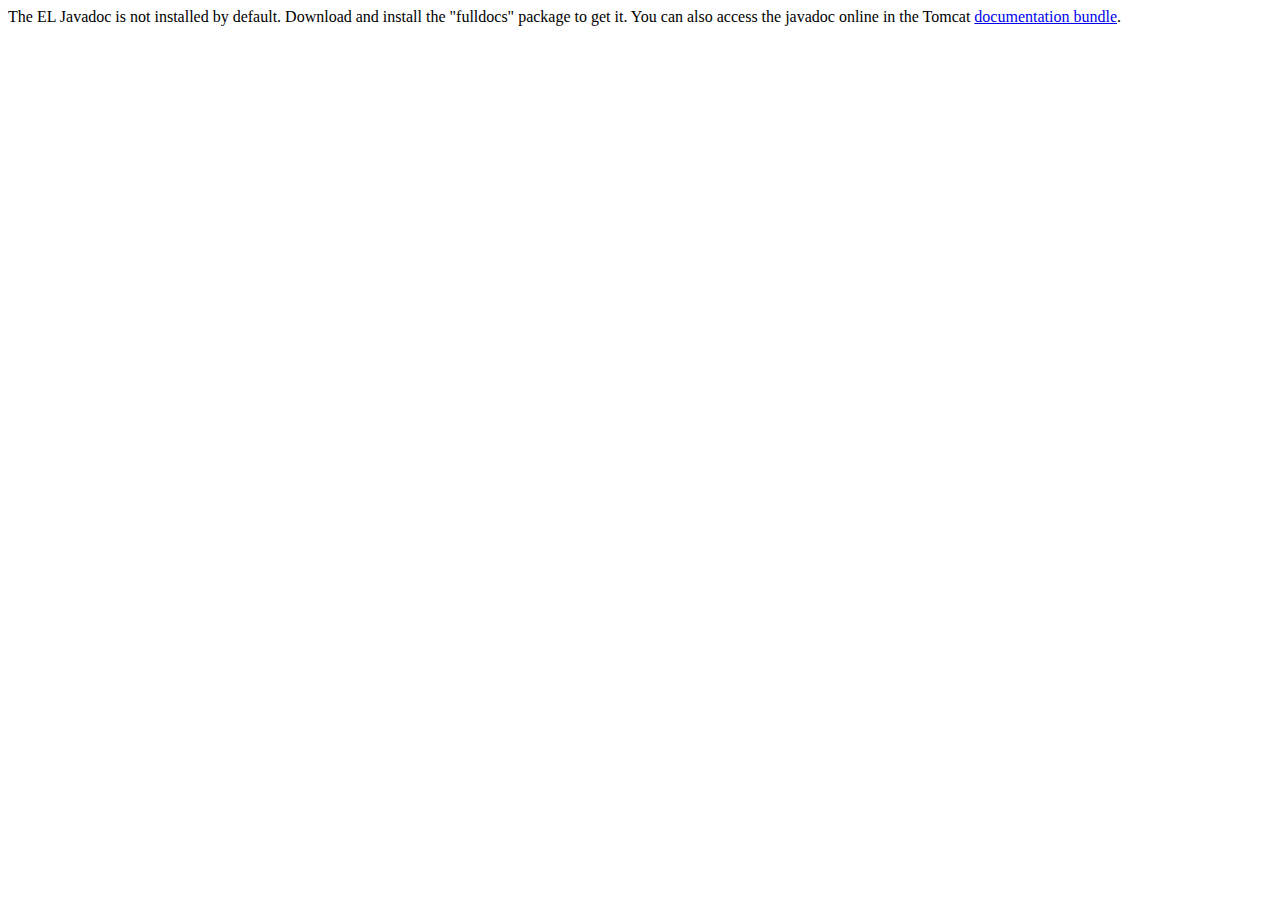
<file: start/apache-tomcat-9.0.76/apache-tomcat-9.0.76/webapps/docs/elapi/index.html>
<!--
  Licensed to the Apache Software Foundation (ASF) under one or more
  contributor license agreements.  See the NOTICE file distributed with
  this work for additional information regarding copyright ownership.
  The ASF licenses this file to You under the Apache License, Version 2.0
  (the "License"); you may not use this file except in compliance with
  the License.  You may obtain a copy of the License at

      http://www.apache.org/licenses/LICENSE-2.0

  Unless required by applicable law or agreed to in writing, software
  distributed under the License is distributed on an "AS IS" BASIS,
  WITHOUT WARRANTIES OR CONDITIONS OF ANY KIND, either express or implied.
  See the License for the specific language governing permissions and
  limitations under the License.
-->
<!DOCTYPE html>
<html>
    <head>
    <meta charset="UTF-8" />
    <title>API docs</title>
</head>

<body>

The EL Javadoc is not installed by default. Download and install
the "fulldocs" package to get it.

You can also access the javadoc online in the Tomcat
<a href="https://tomcat.apache.org/tomcat-9.0-doc/">
documentation bundle</a>.

</body>
</html>
</file>
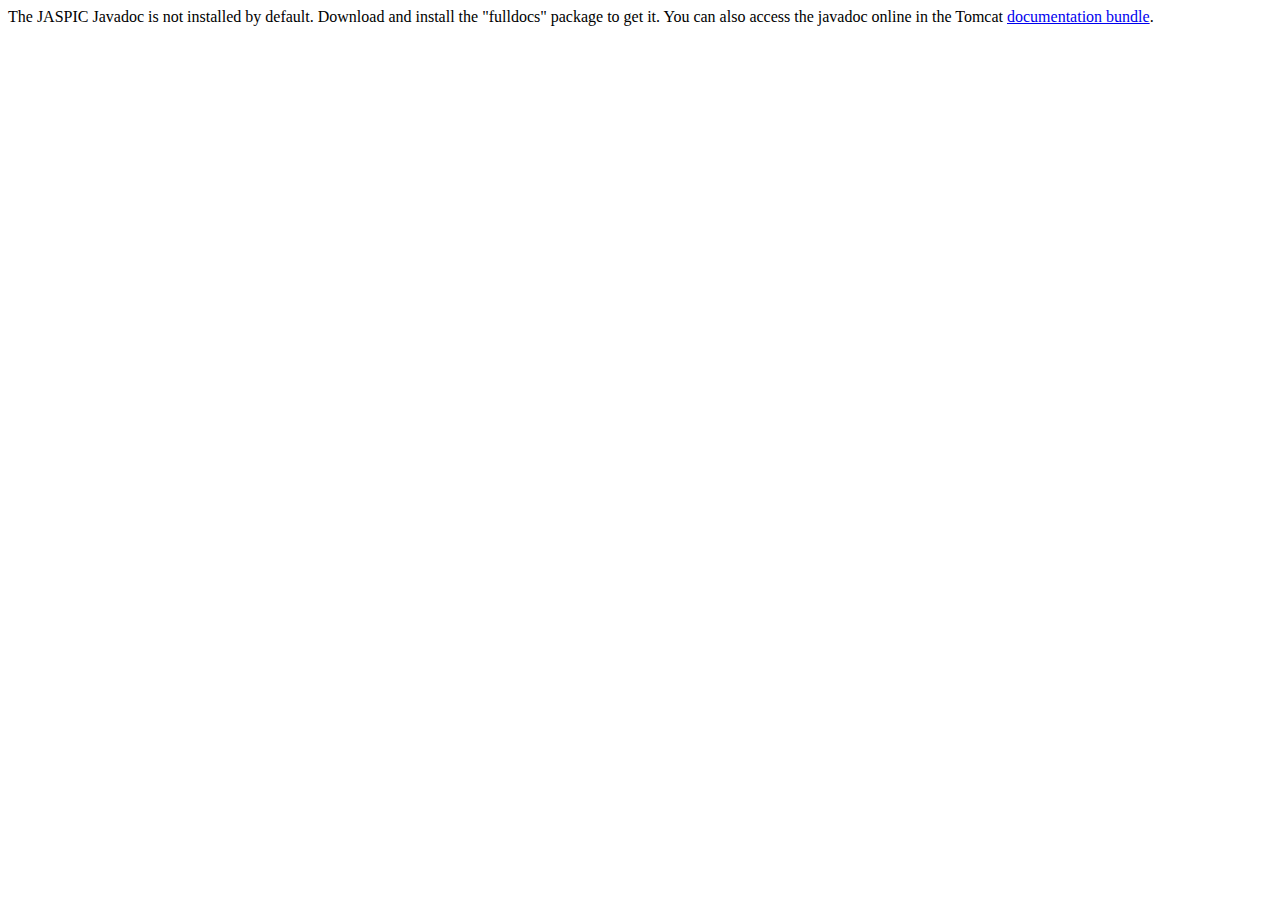
<file: start/apache-tomcat-9.0.76/apache-tomcat-9.0.76/webapps/docs/jaspicapi/index.html>
<!--
  Licensed to the Apache Software Foundation (ASF) under one or more
  contributor license agreements.  See the NOTICE file distributed with
  this work for additional information regarding copyright ownership.
  The ASF licenses this file to You under the Apache License, Version 2.0
  (the "License"); you may not use this file except in compliance with
  the License.  You may obtain a copy of the License at

      http://www.apache.org/licenses/LICENSE-2.0

  Unless required by applicable law or agreed to in writing, software
  distributed under the License is distributed on an "AS IS" BASIS,
  WITHOUT WARRANTIES OR CONDITIONS OF ANY KIND, either express or implied.
  See the License for the specific language governing permissions and
  limitations under the License.
-->
<!DOCTYPE html>
<html>
<head>
    <meta charset="UTF-8" />
    <title>API docs</title>
</head>

<body>

The JASPIC Javadoc is not installed by default. Download and install
the "fulldocs" package to get it.

You can also access the javadoc online in the Tomcat
<a href="https://tomcat.apache.org/tomcat-9.0-doc/">
    documentation bundle</a>.

</body>
</html>
</file>
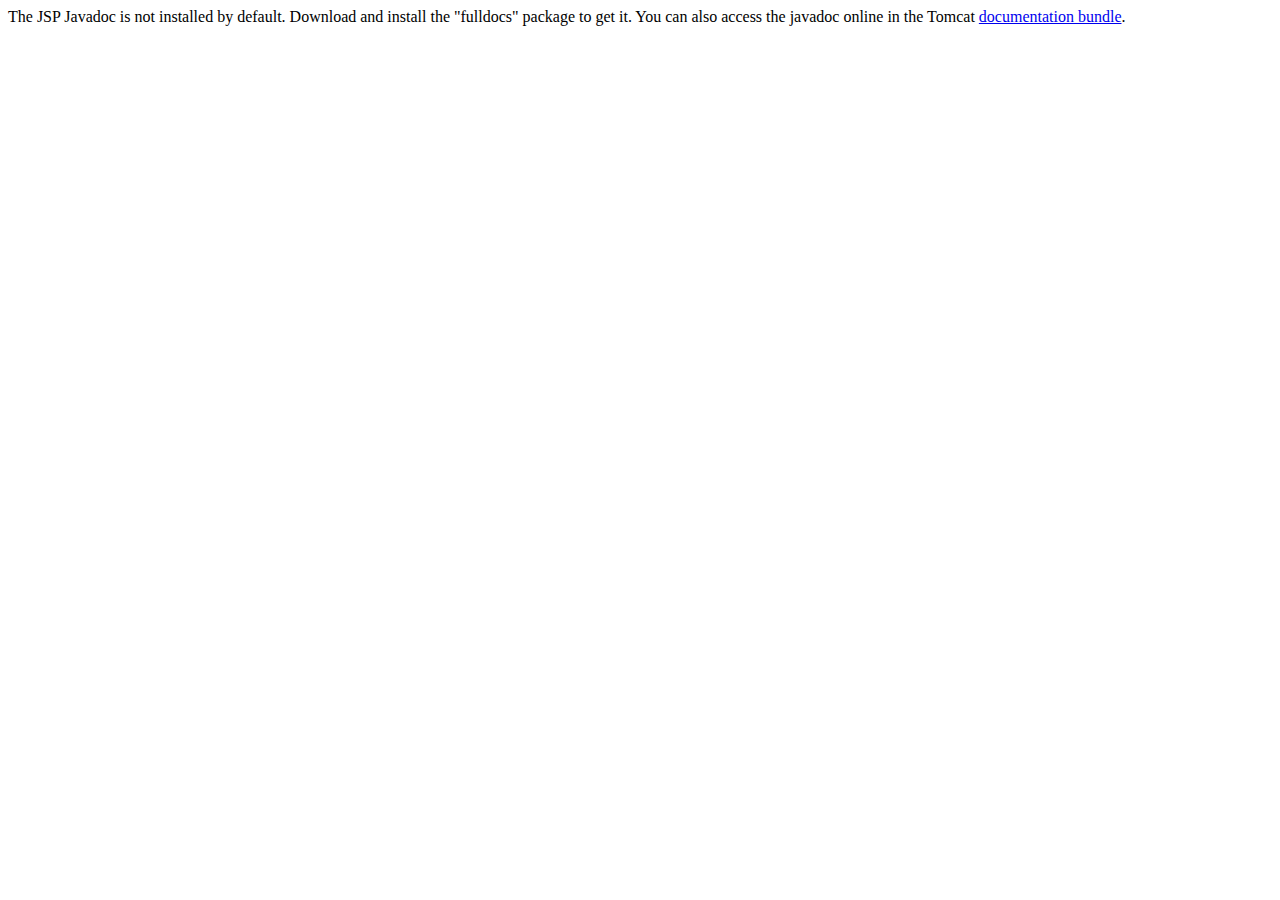
<file: start/apache-tomcat-9.0.76/apache-tomcat-9.0.76/webapps/docs/jspapi/index.html>
<!--
  Licensed to the Apache Software Foundation (ASF) under one or more
  contributor license agreements.  See the NOTICE file distributed with
  this work for additional information regarding copyright ownership.
  The ASF licenses this file to You under the Apache License, Version 2.0
  (the "License"); you may not use this file except in compliance with
  the License.  You may obtain a copy of the License at

      http://www.apache.org/licenses/LICENSE-2.0

  Unless required by applicable law or agreed to in writing, software
  distributed under the License is distributed on an "AS IS" BASIS,
  WITHOUT WARRANTIES OR CONDITIONS OF ANY KIND, either express or implied.
  See the License for the specific language governing permissions and
  limitations under the License.
-->
<!DOCTYPE html>
<html>
    <head>
    <meta charset="UTF-8" />
    <title>API docs</title>
</head>

<body>

The JSP Javadoc is not installed by default. Download and install
the "fulldocs" package to get it.

You can also access the javadoc online in the Tomcat
<a href="https://tomcat.apache.org/tomcat-9.0-doc/">
documentation bundle</a>.

</body>
</html>
</file>
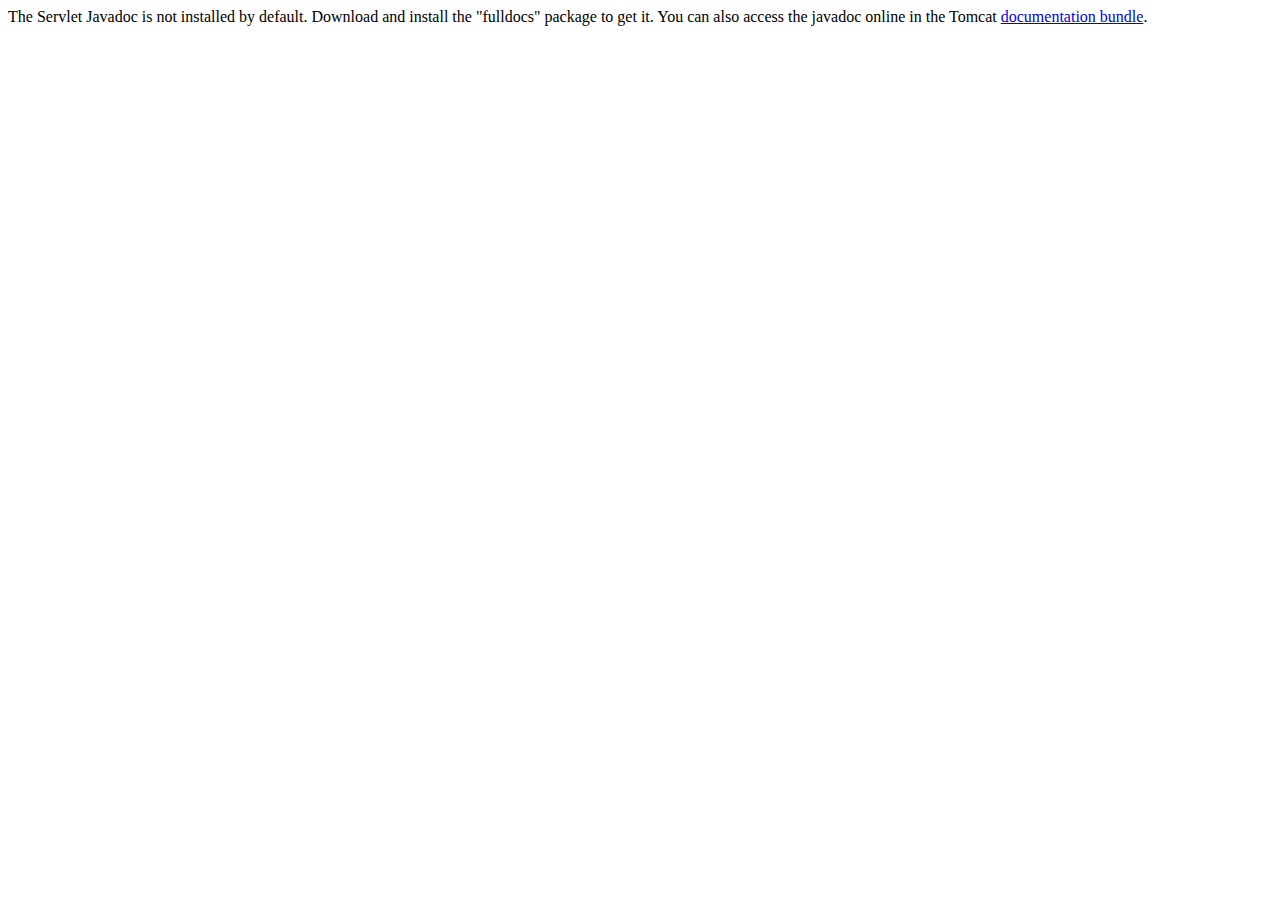
<file: start/apache-tomcat-9.0.76/apache-tomcat-9.0.76/webapps/docs/servletapi/index.html>
<!--
  Licensed to the Apache Software Foundation (ASF) under one or more
  contributor license agreements.  See the NOTICE file distributed with
  this work for additional information regarding copyright ownership.
  The ASF licenses this file to You under the Apache License, Version 2.0
  (the "License"); you may not use this file except in compliance with
  the License.  You may obtain a copy of the License at

      http://www.apache.org/licenses/LICENSE-2.0

  Unless required by applicable law or agreed to in writing, software
  distributed under the License is distributed on an "AS IS" BASIS,
  WITHOUT WARRANTIES OR CONDITIONS OF ANY KIND, either express or implied.
  See the License for the specific language governing permissions and
  limitations under the License.
-->
<!DOCTYPE html>
<html>
    <head>
    <meta charset="UTF-8" />
    <title>API docs</title>
</head>

<body>

The Servlet Javadoc is not installed by default. Download and install
the "fulldocs" package to get it.

You can also access the javadoc online in the Tomcat
<a href="https://tomcat.apache.org/tomcat-9.0-doc/">
documentation bundle</a>.

</body>
</html>
</file>
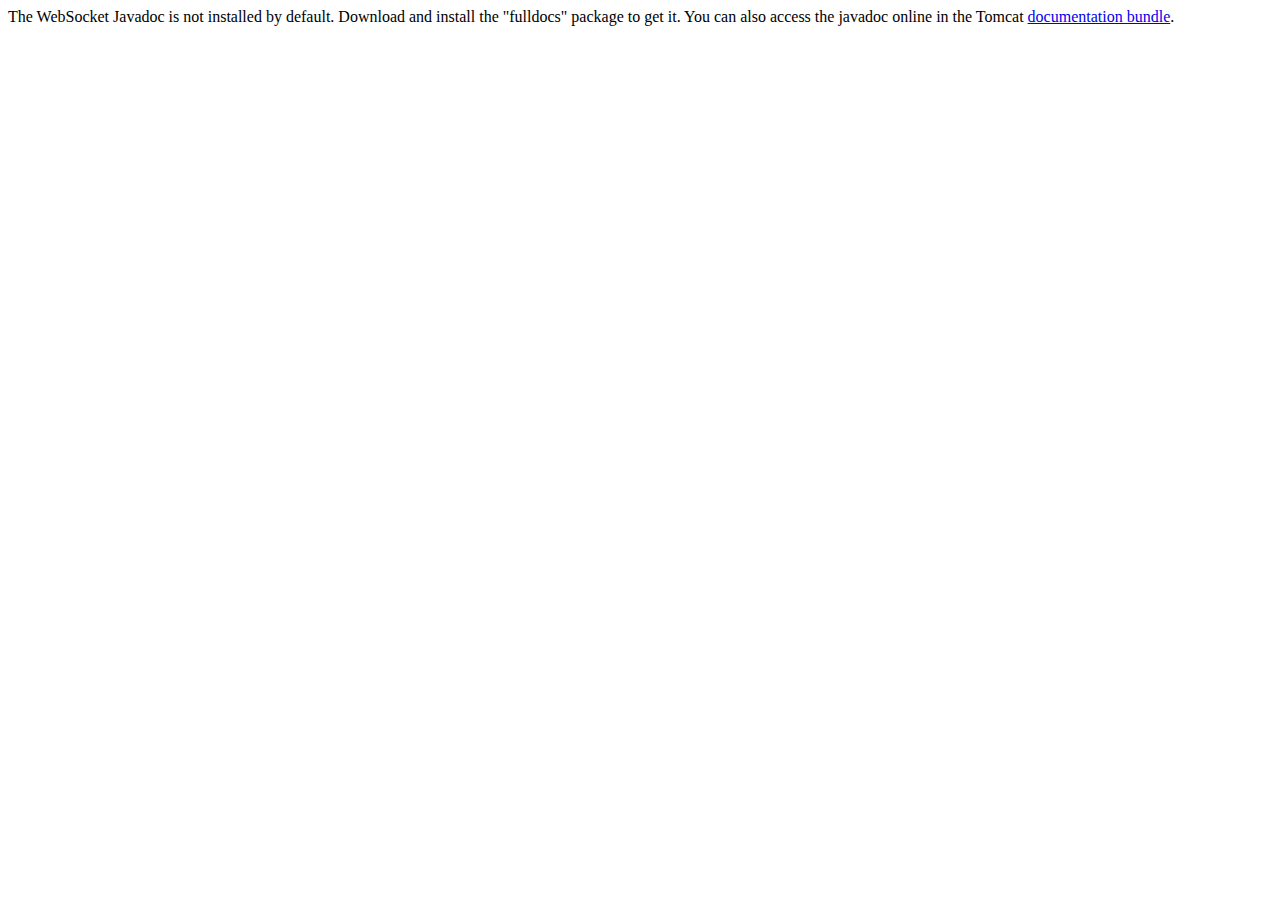
<file: start/apache-tomcat-9.0.76/apache-tomcat-9.0.76/webapps/docs/websocketapi/index.html>
<!--
  Licensed to the Apache Software Foundation (ASF) under one or more
  contributor license agreements.  See the NOTICE file distributed with
  this work for additional information regarding copyright ownership.
  The ASF licenses this file to You under the Apache License, Version 2.0
  (the "License"); you may not use this file except in compliance with
  the License.  You may obtain a copy of the License at

      http://www.apache.org/licenses/LICENSE-2.0

  Unless required by applicable law or agreed to in writing, software
  distributed under the License is distributed on an "AS IS" BASIS,
  WITHOUT WARRANTIES OR CONDITIONS OF ANY KIND, either express or implied.
  See the License for the specific language governing permissions and
  limitations under the License.
-->
<!DOCTYPE html>
<html>
    <head>
    <meta charset="UTF-8" />
    <title>API docs</title>
</head>

<body>

The WebSocket Javadoc is not installed by default. Download and install
the "fulldocs" package to get it.

You can also access the javadoc online in the Tomcat
<a href="https://tomcat.apache.org/tomcat-9.0-doc/">
documentation bundle</a>.

</body>
</html>
</file>
<file: start/apache-tomcat-9.0.76/apache-tomcat-9.0.76/webapps/docs/images/docs-stylesheet.css>
@charset "utf-8";
/*
  Licensed to the Apache Software Foundation (ASF) under one or more
  contributor license agreements.  See the NOTICE file distributed with
  this work for additional information regarding copyright ownership.
  The ASF licenses this file to You under the Apache License, Version 2.0
  (the "License"); you may not use this file except in compliance with
  the License.  You may obtain a copy of the License at

      http://www.apache.org/licenses/LICENSE-2.0

  Unless required by applicable law or agreed to in writing, software
  distributed under the License is distributed on an "AS IS" BASIS,
  WITHOUT WARRANTIES OR CONDITIONS OF ANY KIND, either express or implied.
  See the License for the specific language governing permissions and
  limitations under the License.
*/

/* Fonts */
@import url("fonts/fonts.css");

/* General style */

h1, h2, h3, h4, h5, h6, th {
  font-weight: 600;
}

body {
  margin: 0;
}

body, input {
  font-family: 'Open Sans', sans-serif;
  font-size: 10.5pt;
}

code, pre {
  font-family: Consolas, monospace;
}

img {
  border: 0;
}

table {
  border-collapse: collapse;
  text-align: left;
}
table *:not(table) {
  /* Prevent border-collapsing for table child elements like <div> */
  border-collapse: separate;
}

th {
  text-align: left;
}

main {
  /* Remove this once all IEs support <main> element */
  display: block;
}


/* Layout */

#wrapper {
  min-width: 400px;
}

#header {
  border-bottom: 1px solid #bbb;
}

@media not print {
    #header {
        box-shadow: 0 0 7px #aaa;
    }
}

#header > div {
  padding-left: 15px;
  padding-right: 15px;

  /* Work-around for old browsers: */
  background-color: #F8F3E4;
  background: linear-gradient(to bottom, #ffffff -10%, #F8F3E4 100%);
  position: relative;
}

#header .logo {
  float: left;
  padding-top: 10px;
  min-width: 190px;
}

#header .logo  img{
  /* To avoid that the Font Descender being added to the parent div's height */
  vertical-align: middle;
}

#header .asfLogo {
  float: right;
  position: relative;
  top: 8px;
}

#header h1 {
  margin-top: 0.6em;
  margin-bottom: 0;
}

#header .versionInfo {
  font-size: 13pt;
  margin-bottom: 1em;
}

#middle {
  display: table;
  table-layout: fixed;
  margin: 0;
  width: 100%;
}
#middle > div { display: table-row; }
#middle > div > div { display: table-cell; vertical-align: top; }



#mainLeft {
  width: 190px;
}

#mainLeft > div {
  margin-top: -1px; /* to overwrite border of element above */
  padding-left: 16px;
  padding-right: 14px;
  padding-top: 6px;
  padding-bottom: 15px;
  background-color: #F8F3E4;
  border-right: 1px solid #bbb;
  border-bottom: 1px solid #bbb;
  font-size: 10pt;
  border-bottom-right-radius: 20px;
  box-shadow: 0 0 5px #aaa;
}

#mainLeft h2 {
  margin-bottom: 0.2em;
  font-size: 1.2em;
}

#mainLeft ul {
  padding: 0;
  margin: 0;
  list-style-type: none;
}

#mainLeft ul a {
  text-indent: -0.6em;
  padding-left: 1.4em;
  display: block;
  text-decoration: none;
  color: #444;
}
#mainLeft ul a:hover {
  color: #000;
  background-color: #D1c9b9;
}

#mainRight {
  padding-left: 14px;
  padding-right: 20px;

}

#footer {
  margin-top: 30px;
  padding-top: 20px;
  padding-bottom: 20px;
  padding-left: 20px;
  padding-right: 20px;
  border-top: 1px solid #ccc;
  color: #444;
  text-align: center;
  /* font-style: italic; */
  font-size: 9pt;
}


/* Content */

#content div.text {
  padding-left: 1em;
  padding-left: 1em;
}

#content h3, #content h4, #content h5, #content h6 {
  padding-left: 5px;
  padding-right: 5px;
  background-color: #eaeaea;
}

@media not print {
    #content h3, #content h4, #content h5, #content h6 {
        border: 1px solid #ccc;
        border-radius: 4px;
    }
}

#content h4, #content h5, #content h6 {
  background-color: #f6f6f6;
}

code {
  background-color: rgb(224,255,255);
}

div.codeBox pre code, code.attributeName, code.propertyName, code.noHighlight, .noHighlight code {
  background-color: transparent;
}
div.codeBox {
  overflow: auto;
  margin: 1em 0;
}
div.codeBox pre {
  margin: 0;
  padding: 4px;
  border: 1px solid #999;
  border-radius: 5px;
  background-color: #eff8ff;
  display: table; /* To prevent <pre>s from taking the complete available width. */
  /*
  When it is officially supported, use the following CSS instead of display: table
  to prevent big <pre>s from exceeding the browser window:
  max-width: available;
  width: min-content;
  */
}

div.codeBox pre.wrap {
  white-space: pre-wrap;
}


table.defaultTable tr, table.detail-table tr {
    border: 1px solid #CCC;
}

table.defaultTable tr:nth-child(even), table.detail-table tr:nth-child(even) {
    background-color: #FAFBFF;
}

table.defaultTable tr:nth-child(odd), table.detail-table tr:nth-child(odd) {
    background-color: #EEEFFF;
}

table.defaultTable th, table.detail-table th {
  background-color: #88b;
  color: #fff;
}

table.defaultTable th, table.defaultTable td, table.detail-table th, table.detail-table td {
  padding: 5px 8px;
}


p.notice {
  border: 1px solid rgb(255, 0, 0);
  background-color: rgb(238, 238, 238);
  color: rgb(0, 51, 102);
  padding: 0.5em;
  margin: 1em 2em 1em 1em;
}


/* Changelog-Styles */

ul.changelog {
  padding-left: 1em;
  list-style-type: none;
}

ul.changelog  li{
  padding-top: 5px;
  padding-bottom: 5px;
}

ul.changelog img {
  vertical-align: middle
}


/* Printer-only Styles */
@media print {
    .noPrint { display: none; }
    #middle > div > div#mainLeft { display: none; }
    a { color: inherit; text-decoration: none; }
}

/* Fix for Comments section which contains a <h4> */
#comments_thread h1, #comments_thread h2, #comments_thread h3, #comments_thread h4, #comments_thread h5, #comments_thread h6 {
    border: none;
    background-color: transparent;
}
</file>
